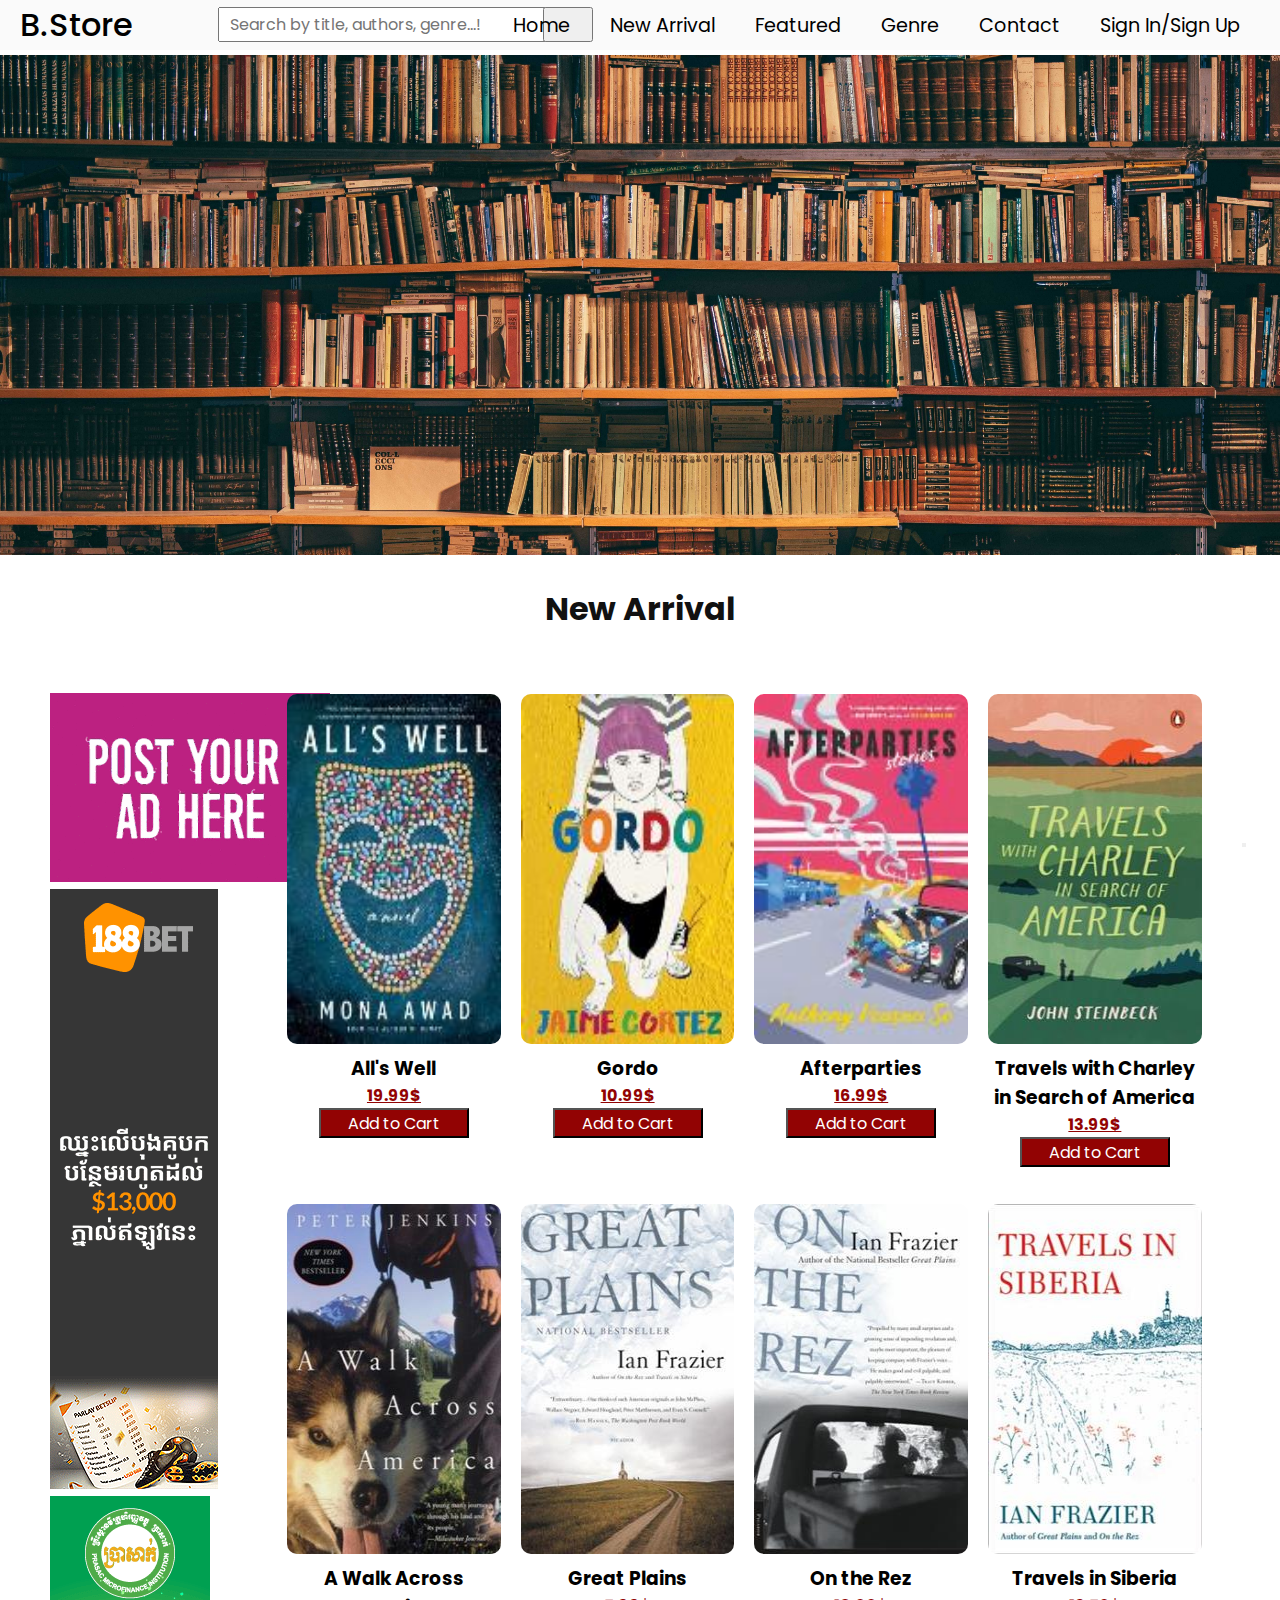
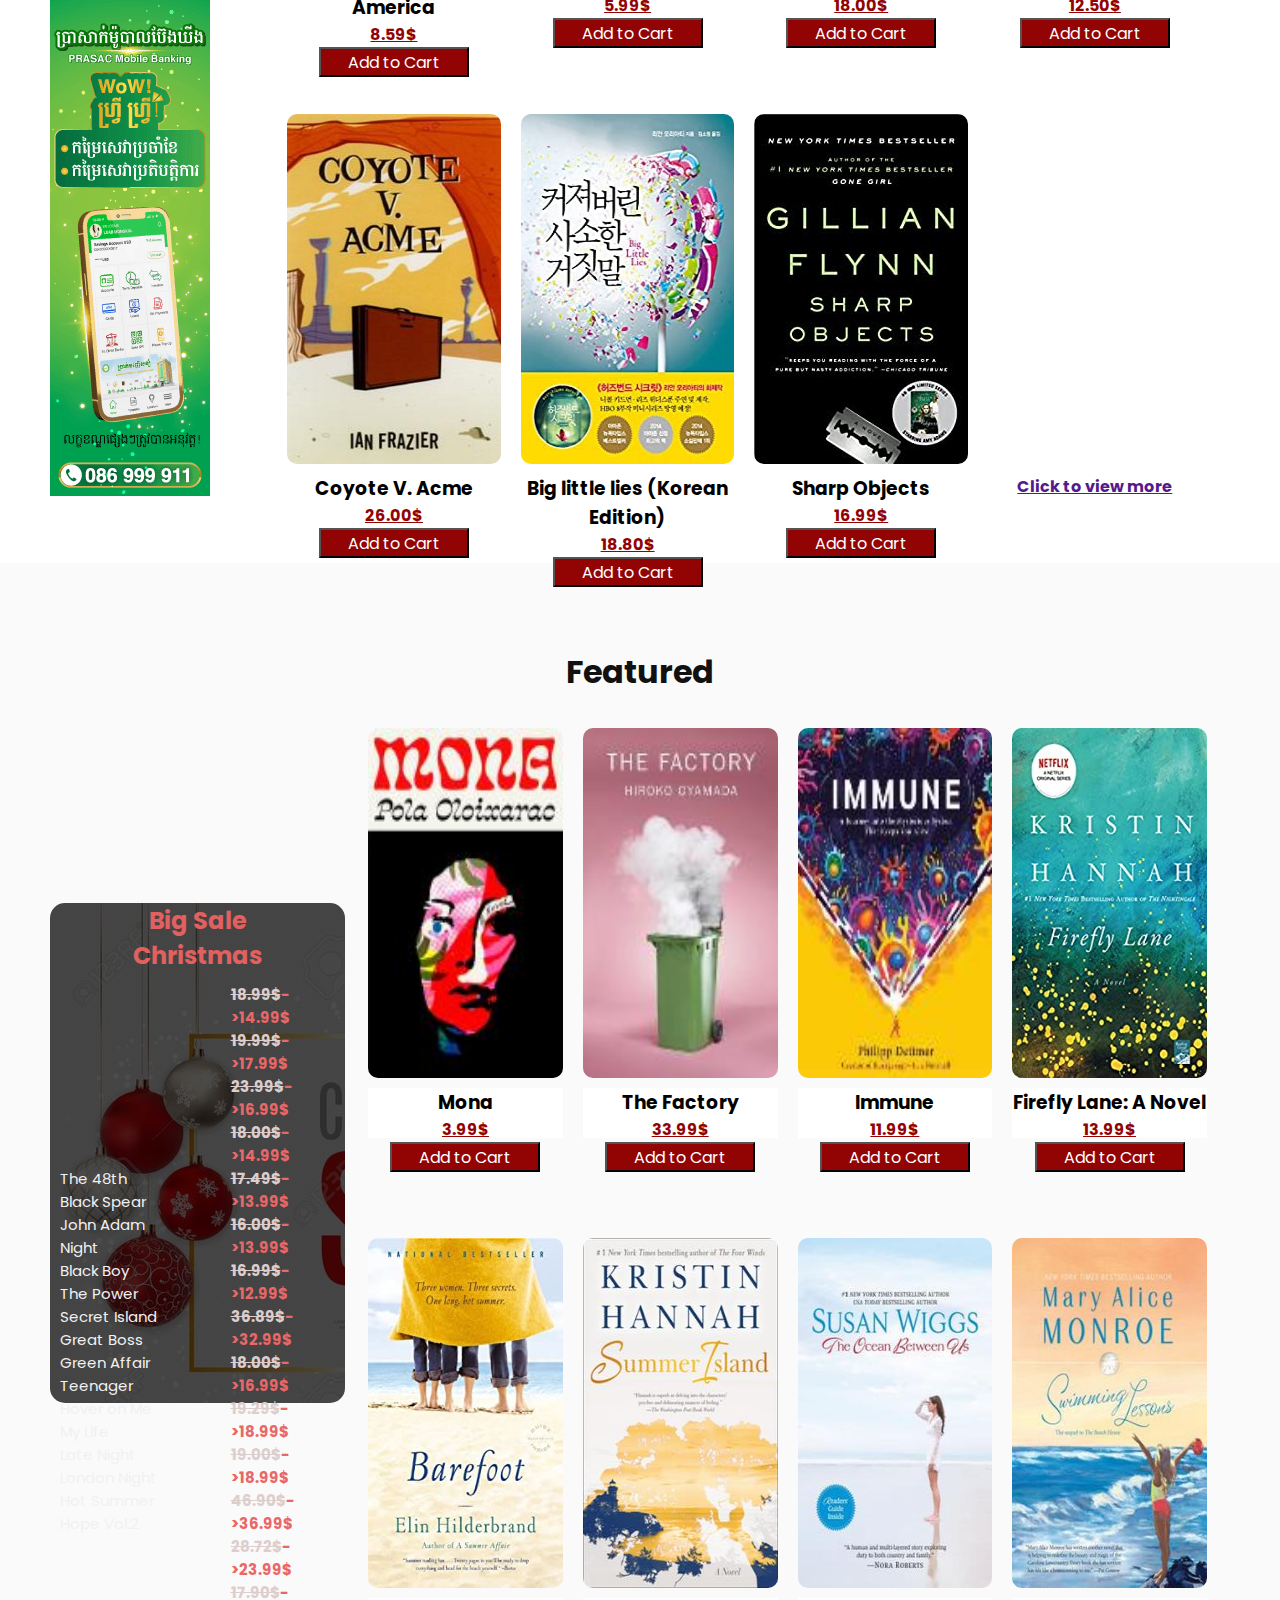
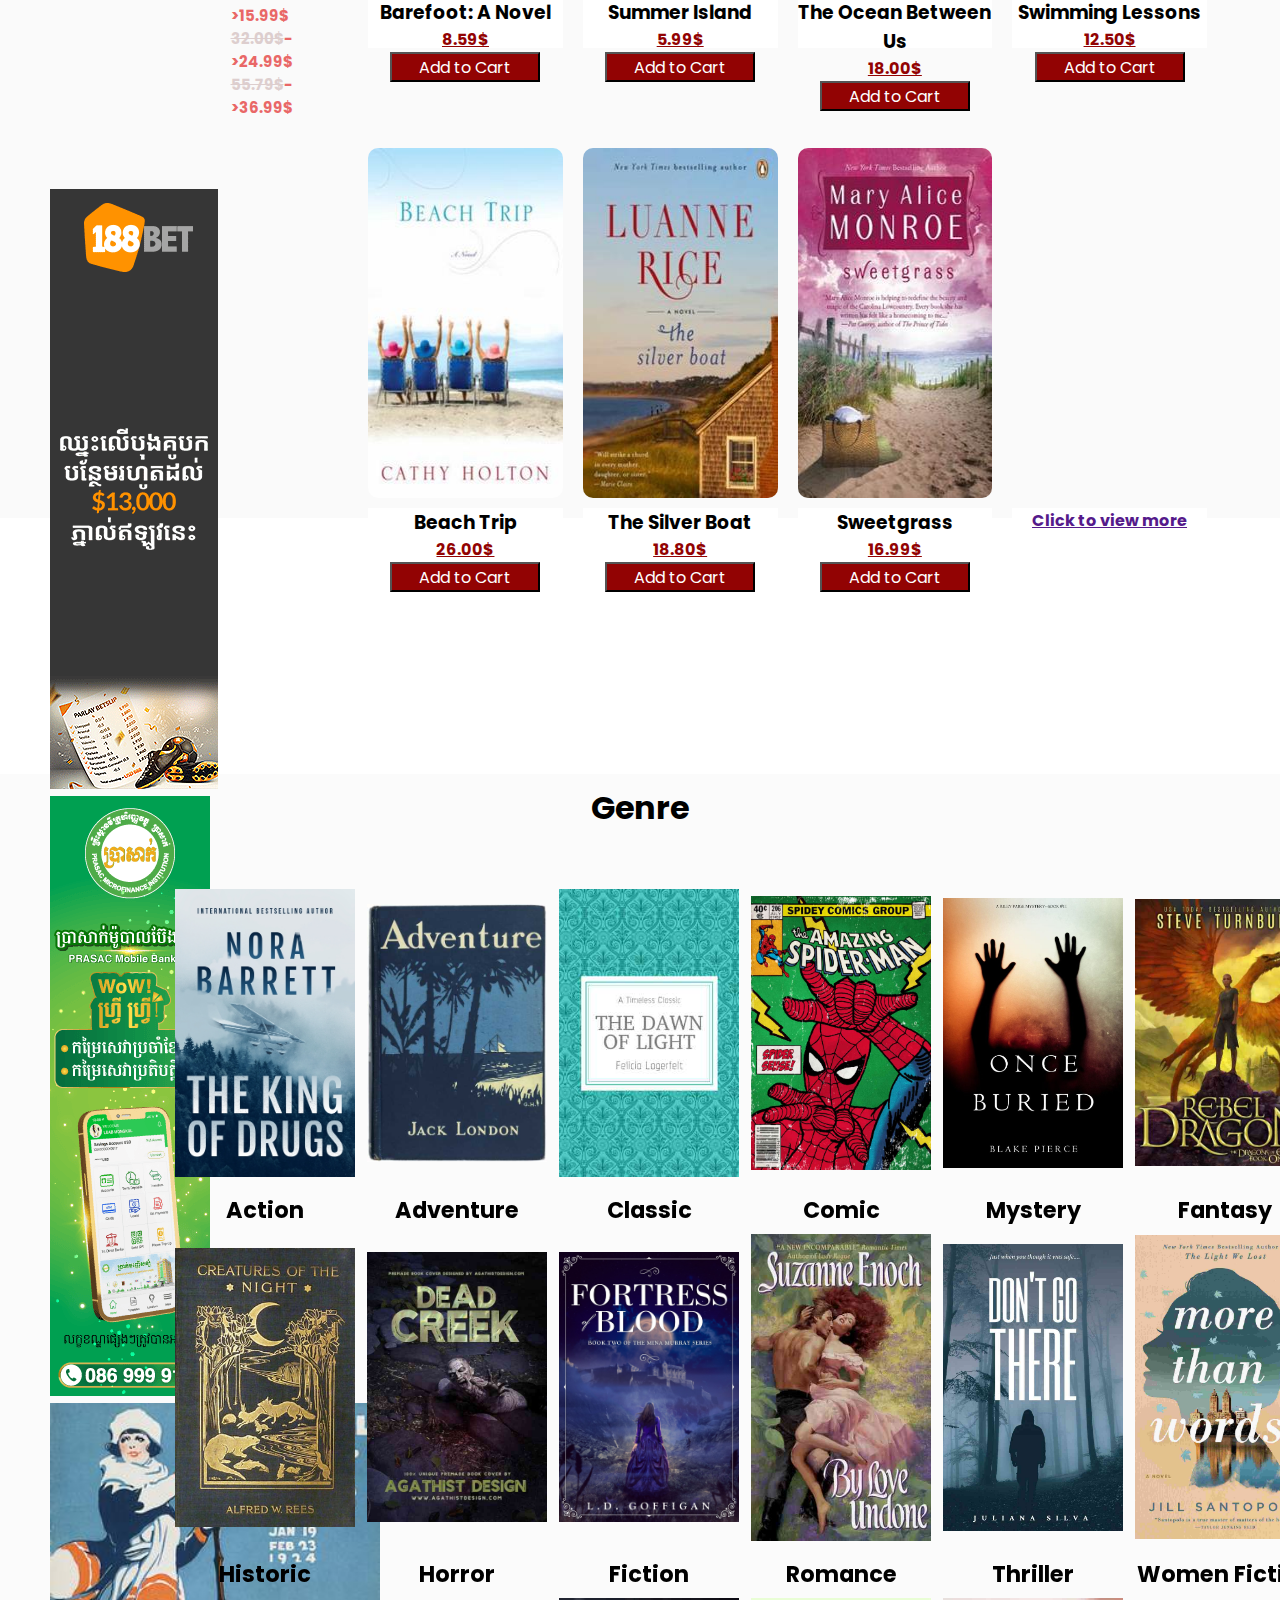
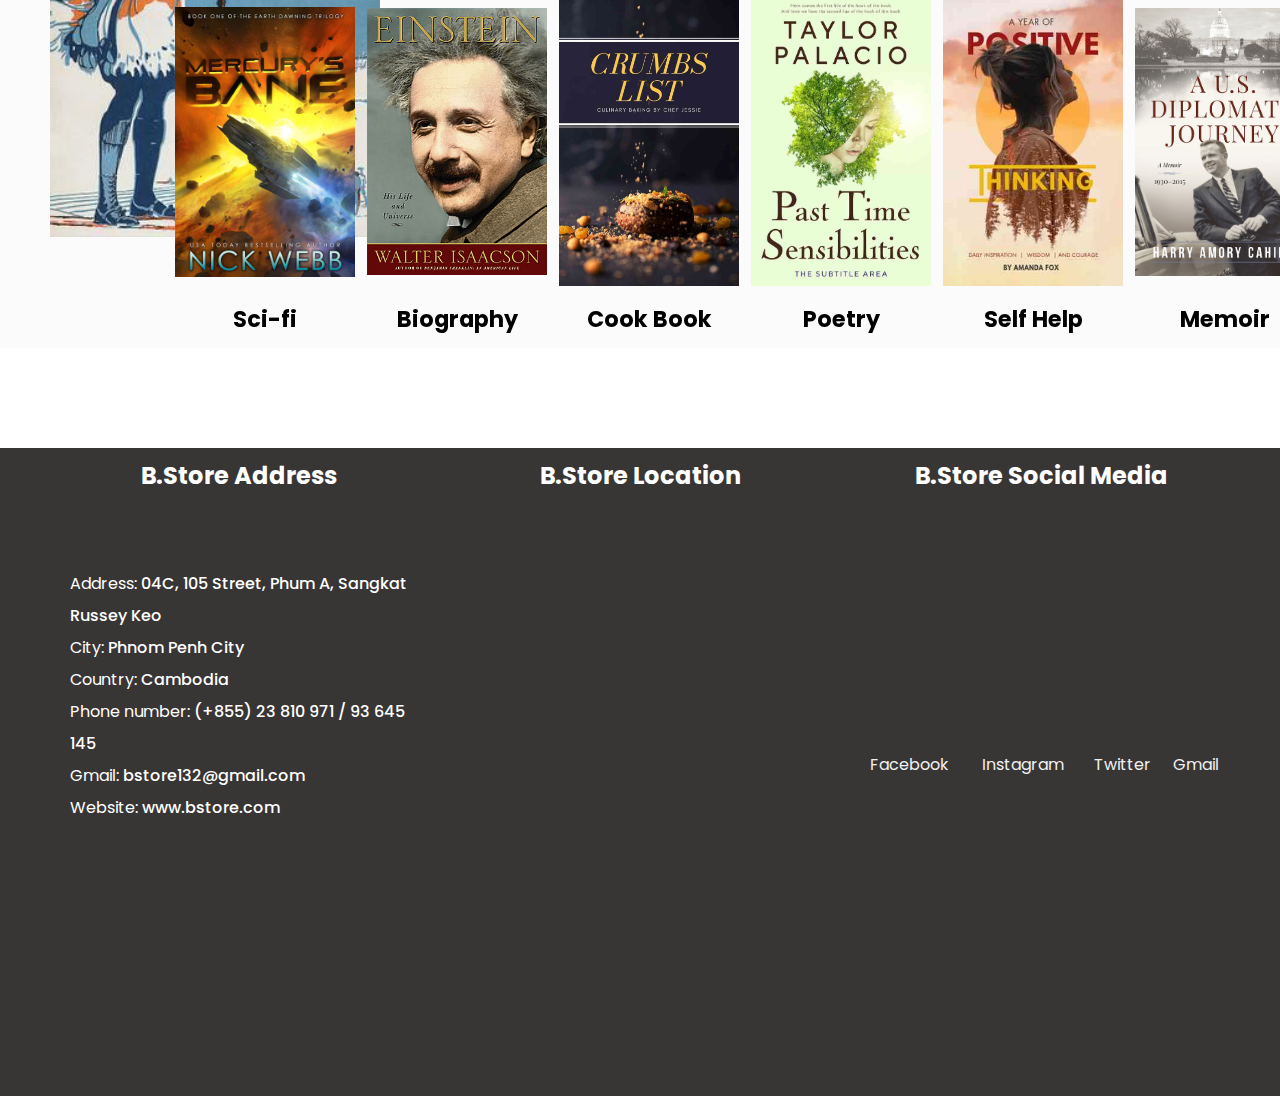
<file: index.html>
<!DOCTYPE html>
<html lang="en">
<head>
    <meta charset="UTF-8">
    <meta http-equiv="X-UA-Compatible" content="IE=edge">
    <meta name="viewport" content="width=device-width, initial-scale=1.0">
    <title>B.Store</title>
    <link rel="shortcut icon" href="atom-solid.svg" type="image/x-icon">
    <link rel="stylesheet" href="style.css">
    <link rel="stylesheet" href="https://pro.fontawesome.com/releases/v5.10.0/css/all.css" integrity="sha384-AYmEC3Yw5cVb3ZcuHtOA93w35dYTsvhLPVnYs9eStHfGJvOvKxVfELGroGkvsg+p" crossorigin="anonymous"/>
</head>
<body>
   <div class="scroll">
        <button></button>
        <a href="#"><i class="fas fa-arrow-up"></i></a>
    </div>
    <header>
        <a href="#logo" class="logo">B.Store</a>
        <div class="searching">
            <input type="search" class="search" placeholder="Search by title, authors, genre...!">
            <button class="search-btn"><i class="fas fa-search"></i></button>
         </div>
        <div class="nav">
            <a href="home">Home</a>
            <a href="#newarrival">New Arrival</a>
           <div class="dropdown">
                <a href="#featured" class="drop-btn">Featured <i class="fas fa-arrow-down"></i></a>
                <div class="dropdown-content">
                    <a href="#">Best Seller</a>
                    <a href="#">Limit Edition</a>
                    <a href="#">Manga</a>
                </div>
            </div>
            <div class="dropdown">
                <a href="#genre" class="drop-btn">Genre <i class="fas fa-arrow-down"></i></a>
                <div class="dropdown-content">
                    <a href="#genre">Action</a>
                    <a href="#genre">Adventure</a>
                    <a href="#genre">Classic</a>
                    <a href="#genregenre">Comic</a>
                    <a href="#genre">Mystery</a>
                    <a href="#genre">Fantasy</a>
                    <a href="#genre">Historic</a>
                    <a href="#genre">Horror</a>
                    <a href="#genre">Fiction</a>
                    <a href="#genre">Romance</a>
                    <a href="#genre">Thriller</a>
                    <a href="#genre">Women Fiction</a>
                    <a href="#genre">Sci-fi</a>
                    <a href="#genre">Biography</a>
                    <a href="#genre">Cook Book</a>
                    <a href="#genre">Poetry</a>
                    <a href="#genre">Self-help</a>
                    <a href="#genre">Memoir</a>
                </div>
            </div>
            <a href="#contact">Contact</a>
            <a href="login.html">Sign In/Sign Up <i class="fas fa-sign-in-alt"></i></a>
        </div>
    </header>

    <section class="banner">
        
    </section>

    <section class="content1" id="newarrival">
        <div class="section-title">
            <br>
            <h2 class="title">New Arrival</h2>
        </div>
        <div class="content">
            <div class="col-left">
                    <img src="images/postads.gif" alt="">
                    <img src="images/ads2.gif" alt="">
                    <img src="images/ads3.gif" alt="">
            </div>
            <div class="col-right">
                <div class="card">
                    <div class="img-card">
                        <img src="images/All's Well.jpg" alt="">
                    </div>
                    <div class="img-title">
                        <h3>All's Well</h3>
                        <h4 class="price">19.99$ <i class="fas fa-cart-plus"></i></h4>
                        <button class="cart">Add to Cart</button>
                    </div>
                </div>
                <div class="card">
                    <div class="img-card">
                        <img src="images/Gordo.jpg" alt="">
                    </div>
                    <div class="img-title">
                        <h3>Gordo</h3>
                        <h4 class="price">10.99$ <i class="fas fa-cart-plus"></i></h4>
                        <button class="cart">Add to Cart</button>
                    </div>
                </div>
                <div class="card">
                    <div class="img-card">
                        <img src="images/Afterparties.jpg" alt="">
                    </div>
                    <div class="img-title">
                        <h3>Afterparties</h3>
                        <h4 class="price">16.99$ <i class="fas fa-cart-plus"></i></h4>
                        <button class="cart">Add to Cart</button>
                    </div>
                </div>
                <div class="card">
                    <div class="img-card">
                        <img src="images/Travels with Charley in Search of America.jpg" alt="">
                    </div>
                    <div class="img-title">
                        <h3>Travels with Charley in Search of America</h3>
                        <h4 class="price">13.99$ <i class="fas fa-cart-plus"></i></h4>
                        <button class="cart">Add to Cart</button>
                    </div>
                </div>
                <div class="card">
                    <div class="img-card">
                        <img src="images/A Walk Across America.jpg" alt="">
                    </div>
                    <div class="img-title">
                        <h3>A Walk Across America</h3>         
                        <h4 class="price">8.59$ <i class="fas fa-cart-plus"></i></h4>
                        <button class="cart">Add to Cart</button>     
                    </div>
                </div>
                <div class="card">
                    <div class="img-card">
                        <img src="images/Great Plains.jpg" alt="">
                    </div>
                    <div class="img-title">
                        <h3>Great Plains</h3>         
                        <h4 class="price">5.99$ <i class="fas fa-cart-plus"></i></h4>     
                        <button class="cart">Add to Cart</button>
                    </div>
                </div>
                <div class="card">
                    <div class="img-card">
                        <img src="images/On the Rez.jpg" alt="">
                    </div>
                    <div class="img-title">
                        <h3>On the Rez</h3>         
                        <h4 class="price">18.00$ <i class="fas fa-cart-plus"></i></h4>   
                        <button class="cart">Add to Cart</button>  
                    </div>
                </div>
                <div class="card">
                    <div class="img-card">
                        <img src="images/Travels in Siberia.jpg" alt="">
                    </div>
                    <div class="img-title">
                        <h3>Travels in Siberia</h3>         
                        <h4 class="price">12.50$ <i class="fas fa-cart-plus"></i></h4>  
                        <button class="cart">Add to Cart</button>   
                    </div>
                </div>
                <div class="card">
                    <div class="img-card">
                        <img src="images/Coyote V. Acme.jpg" alt="">
                    </div>
                    <div class="img-title">
                        <h3>Coyote V. Acme</h3>         
                        <h4 class="price">26.00$ <i class="fas fa-cart-plus"></i></h4>  
                        <button class="cart">Add to Cart</button>   
                    </div>
                </div>
                <div class="card">
                    <div class="img-card">
                        <img src="images/Big little lies (Korean Edition).jpg" alt="">
                    </div>
                    <div class="img-title">
                        <h3>Big little lies (Korean Edition)</h3>         
                        <h4 class="price">18.80$ <i class="fas fa-cart-plus"></i></h4>    
                        <button class="cart">Add to Cart</button> 
                    </div>
                </div>
                <div class="card">
                    <div class="img-card">
                        <img src="images/Sharp Objects.jpg" alt="">
                    </div>
                    <div class="img-title">
                        <h3>Sharp Objects</h3>         
                        <h4 class="price">16.99$ <i class="fas fa-cart-plus"></i></h4>  
                        <button class="cart">Add to Cart</button>   
                    </div>
                </div>
                <div class="card">
                    <div class="img-card">
                       <div class="view"> 
                           <a href=""><i class="fas fa-angle-double-right"></i></a>
                        </div>
                    </div>
                    <div class="img-title">     
                        <a href=""><h4>Click to view more</h4> </a>
                    </div>
                </div>
                
            </div>  
        </div>
    </section>

    <section class="content2" id="featured">
        <div class="section-title">
            <br>
            <h2 class="title">Featured</h2>
        </div>
        <div class="content">
            <div class="col-left">
                    <div class="poster">
                        <h2> <span><i class="fas fa-snowman"></i></span> Big Sale <span><i class="fas fa-snowboarding"></i></span> <br> Christmas </h2>
                        <div class="list">
                            <div class="book_title">                            
                                <span>The 48th</span>
                                <span>Black Spear</span>
                                <span>John Adam</span>
                                <span>Night</span>
                                <span>Black Boy</span>                               
                                <span>The Power</span>
                                <span>Secret Island</span>
                                <span>Great Boss</span>
                                <span>Green Affair</span>
                                <span>Teenager</span>
                                <span>Hover on Me</span>
                                <span>My Life</span>
                                <span>Late Night</span>
                                <span>London Night</span>
                                <span>Hot Summer</span>
                                <span>Hope Vol.2</span>
                            </div>
                            <div class="book_price">
                                <h4><span>18.99$</span>->14.99$</h4>
                                <h4><span>19.99$</span>->17.99$</h4>
                                <h4><span>23.99$</span>->16.99$</h4>
                                <h4><span>18.00$</span>->14.99$</h4>
                                <h4><span>17.49$</span>->13.99$</h4>
                                <h4><span>16.00$</span>->13.99$</h4>
                                <h4><span>16.99$</span>->12.99$</h4>
                                <h4><span>36.89$</span>->32.99$</h4>
                                <h4><span>18.00$</span>->16.99$</h4>
                                <h4><span>19.29$</span>->18.99$</h4>
                                <h4><span>19.00$</span>->18.99$</h4>
                                <h4><span>46.90$</span>->36.99$</h4>
                                <h4><span>28.72$</span>->23.99$</h4>
                                <h4><span>17.90$</span>->15.99$</h4>
                                <h4><span>32.00$</span>->24.99$</h4>
                                <h4><span>55.79$</span>->36.99$</h4>
                            </div>
                        </div>  
                        <div class="ads">
                            <img src="images/ads2.gif" alt="">
                            <img src="images/ads3.gif" alt="">
                            <img src="images/ads1.jpg" width="330px" alt="">
                        </div>

                    </div>
            </div>
            <div class="col-right">
                <div class="card">
                    <div class="img-card">
                        <img src="images/Mona.jpg" alt="">
                    </div>
                    <div class="img-title">
                        <h3>Mona</h3>
                        <h4 class="price">3.99$ <i class="fas fa-cart-plus"></i></h4>
                        <button class="cart">Add to Cart</button>
                    </div>
                </div>
                <div class="card">
                    <div class="img-card">
                        <img src="images/The Factory.jpg" alt="">
                    </div>
                    <div class="img-title">
                        <h3>The Factory</h3>
                        <h4 class="price">33.99$ <i class="fas fa-cart-plus"></i></h4>
                        <button class="cart">Add to Cart</button>
                    </div>
                </div>
                <div class="card">
                    <div class="img-card">
                        <img src="images/Immune.jpg" alt="">
                    </div>
                    <div class="img-title">
                        <h3>Immune</h3>
                        <h4 class="price">11.99$ <i class="fas fa-cart-plus"></i></h4>
                        <button class="cart">Add to Cart</button>
                    </div>
                </div>
                <div class="card">
                    <div class="img-card">
                        <img src="images/Firefly Lane A Novel.jpg" alt="">
                    </div>
                    <div class="img-title">
                        <h3>Firefly Lane: A Novel</h3>
                        <h4 class="price">13.99$ <i class="fas fa-cart-plus"></i></h4>
                        <button class="cart">Add to Cart</button>
                    </div>
                </div>
                <div class="card">
                    <div class="img-card">
                        <img src="images/Barefoot A Novel.jpg" alt="">
                    </div>
                    <div class="img-title">
                        <h3>Barefoot: A Novel</h3>         
                        <h4 class="price">8.59$ <i class="fas fa-cart-plus"></i></h4>
                        <button class="cart">Add to Cart</button>     
                    </div>
                </div>
                <div class="card">
                    <div class="img-card">
                        <img src="images/Summer Island.jpg" alt="">
                    </div>
                    <div class="img-title">
                        <h3>Summer Island</h3>         
                        <h4 class="price">5.99$ <i class="fas fa-cart-plus"></i></h4>     
                        <button class="cart">Add to Cart</button>
                    </div>
                </div>
                <div class="card">
                    <div class="img-card">
                        <img src="images/The Ocean Between Us.jpg" alt="">
                    </div>
                    <div class="img-title">
                        <h3>The Ocean Between Us</h3>         
                        <h4 class="price">18.00$ <i class="fas fa-cart-plus"></i></h4>   
                        <button class="cart">Add to Cart</button>  
                    </div>
                </div>
                <div class="card">
                    <div class="img-card">
                        <img src="images/Swimming Lessons.jpg" alt="">
                    </div>
                    <div class="img-title">
                        <h3>Swimming Lessons</h3>         
                        <h4 class="price">12.50$ <i class="fas fa-cart-plus"></i></h4>  
                        <button class="cart">Add to Cart</button>   
                    </div>
                </div>
                <div class="card">
                    <div class="img-card">
                        <img src="images/Beach Trip.jpg" alt="">
                    </div>
                    <div class="img-title">
                        <h3>Beach Trip</h3>         
                        <h4 class="price">26.00$ <i class="fas fa-cart-plus"></i></h4>  
                        <button class="cart">Add to Cart</button>   
                    </div>
                </div>
                <div class="card">
                    <div class="img-card">
                        <img src="images/The Silver Boat.jpg" alt="">
                    </div>
                    <div class="img-title">
                        <h3>The Silver Boat</h3>         
                        <h4 class="price">18.80$ <i class="fas fa-cart-plus"></i></h4>    
                        <button class="cart">Add to Cart</button> 
                    </div>
                </div>
                <div class="card">
                    <div class="img-card">
                        <img src="images/Sweetgrass.jpg" alt="">
                    </div>
                    <div class="img-title">
                        <h3>Sweetgrass</h3>         
                        <h4 class="price">16.99$ <i class="fas fa-cart-plus"></i></h4>  
                        <button class="cart">Add to Cart</button>   
                    </div>
                </div>
                <div class="card">
                    <div class="img-card">
                       <div class="view"> 
                           <a href=""><i class="fas fa-angle-double-right"></i></a>
                        </div>
                    </div>
                    <div class="img-title">     
                        <a href=""><h4>Click to view more</h4> </a>
                    </div>
                </div>
            </div>  
        </div>
    </section>

    <section class="genre" id="genre">
        <div class="section-title">
            <h2 class="title">Genre</h2>
        </div>
        <div class="content">
            <table>
                <tr>
                    <td><img src="images/action.jpg" alt=""></td>
                    <td><img src="images/adventure.jpg" alt=""></td>
                    <td><img src="images/classic.jpg" alt=""></td>
                    <td><img src="images/comic.jpg" alt=""></td>
                    <td><img src="images/mystery.jpg" alt=""></td>
                    <td><img src="images/fantasy.jpg" alt=""></td>

                </tr>
                <tr class="title">
                    <td>Action</td>
                    <td>Adventure</td>
                    <td>Classic</td>
                    <td>Comic</td>
                    <td>Mystery</td>
                    <td>Fantasy</td>
                </tr>
                <tr>
                    <td><img src="images/historic.jpg" alt=""></td>
                    <td><img src="images/horror.jpg" alt=""></td>
                    <td><img src="images/fiction.jpeg" alt=""></td>
                    <td><img src="images/romance.jpg" alt=""></td>
                    <td><img src="images/thriller.jpg" alt=""></td>
                    <td><img src="images/women_fiction.jpg" alt=""></td>
                </tr>
                <tr>
                    <td>Historic</td>
                    <td>Horror</td>
                    <td>Fiction</td>
                    <td>Romance</td>
                    <td>Thriller</td>
                    <td>Women Fiction</td>
                </tr>
                <tr>
                    <td><img src="images/scifi.jpg" alt=""></td>
                    <td><img src="images/biography.jpg" alt=""></td>
                    <td><img src="images/cookbook.jpg" alt=""></td>
                    <td><img src="images/poetry.jpg" alt=""></td>
                    <td><img src="images/selfhelp.jpg" alt=""></td>
                    <td><img src="images/memoir.jpg" alt=""></td>
                </tr>
                <tr>
                    <td>Sci-fi</td>
                    <td>Biography</td>
                    <td>Cook Book</td>
                    <td>Poetry</td>
                    <td>Self Help</td>
                    <td>Memoir</td>
                </tr>
            </table>
        </div>
    </section>

    <section class="contact" id="contact">
        <div class="content">
            <div class="col-left">
                <h2 class="bstore" style="margin-top: -20px;">B.Store Address</h2>
                <br><br><br>
                <p>
                    Address:  <span>04C, 105 Street, Phum A, Sangkat Russey Keo</span>   <br>
                    City:   <span>Phnom Penh City</span>  <br>
                    Country:   <span>Cambodia</span> <br>
                    Phone number:  <span>(+855) 23 810 971 / 93 645 145</span>  <br>
                    Gmail: <span>bstore132@gmail.com</span> <br>
                    Website: <span>www.bstore.com</span>
                </p>
               
            </div>

            <div class="middle">
                <h2 class="bstore">B.Store Location</h2> <br>
                <iframe src="https://www.google.com/maps/embed?pb=!1m18!1m12!1m3!1d3908.1709739752523!2d104.9115107146307!3d11.611157491758469!2m3!1f0!2f0!3f0!3m2!1i1024!2i768!4f13.1!3m3!1m2!1s0x310953bfee9deb97%3A0x788d6f6afe51ec52!2sRussey%20Keo%20Primary%20School!5e0!3m2!1sen!2skh!4v1629717492691!5m2!1sen!2skh" width="600" height="450" style="border:0;" allowfullscreen="" loading="lazy"></iframe>
            </div>
            <div class="col-right">
                <h2 class="bstore">B.Store Social Media</h2> <br>
                <table>
                    <tr class="icon">
                        <td class="fb"><i class="fab fa-facebook-f"></i><br><span class="socialmedia">Facebook</span></td>
                        <td class="ig"><i class="fab fa-instagram"></i> <br><span class="socialmedia">Instagram</span></td>
                        <td class="tw"><i class="fab fa-twitter"></i> <br><span class="socialmedia">Twitter</span></td>
                        <td class="gm"><i class="fab fa-google-plus-g"></i><br><span class="socialmedia">Gmail</span></td>
                    </tr>
                </table>
            </div>
        </div>
    </section>
</body>
</html>
</file>
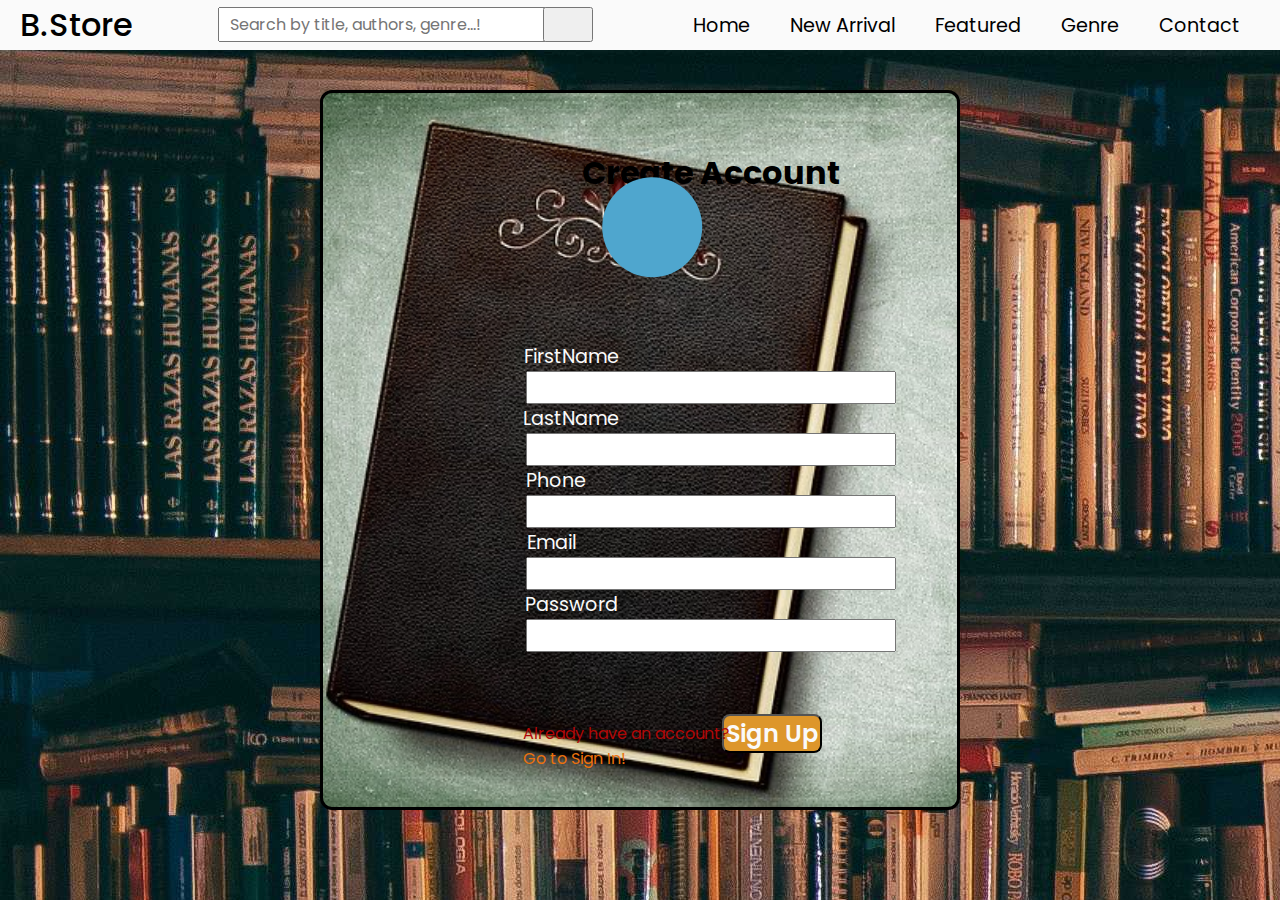
<file: create.html>
<!DOCTYPE html>
    <html lang="en">
    <head>
        <meta charset="UTF-8">
        <meta http-equiv="X-UA-Compatible" content="IE=edge">
        <meta name="viewport" content="width=device-width, initial-scale=1.0">
        <title>Document</title>
        <link rel="stylesheet" href="style.css">
        <link rel="stylesheet" href="loginstyle.css">
        <link rel="stylesheet" href="https://pro.fontawesome.com/releases/v5.10.0/css/all.css" integrity="sha384-AYmEC3Yw5cVb3ZcuHtOA93w35dYTsvhLPVnYs9eStHfGJvOvKxVfELGroGkvsg+p" crossorigin="anonymous"/>
    </head>
    <body>
        <header>
            <a href="#logo" class="logo">B.Store</a>
            <div class="searching">
                <input type="search" class="search" placeholder="Search by title, authors, genre...!">
                <button class="search-btn"><i class="fas fa-search"></i></button>

            </div>
            <div class="nav">
                <a href="index.html">Home</a>
                <a href="index.html">New Arrival</a>
            <div class="dropdown">
                    <a href="#featured" class="drop-btn">Featured <i class="fas fa-arrow-down"></i></a>
                    <div class="dropdown-content">
                        <a href="#featured">Best Seller</a>
                        <a href="#featured">Limit Edition</a>
                        <a href="#featured">Manga</a>
                    </div>
                </div>
                <div class="dropdown">
                    <a href="#genre" class="drop-btn">Genre <i class="fas fa-arrow-down"></i></a>
                    <div class="dropdown-content">
                        <a href="#genre">Action</a>
                        <a href="#genre">Adventure</a>
                        <a href="#genre">Classic</a>
                        <a href="#genre">Comic</a>
                        <a href="#genre">Mystery</a>
                        <a href="#genre">Fantasy</a>
                        <a href="#genre">Historic</a>
                        <a href="#genre">Horror</a>
                        <a href="#genre">Fiction</a>
                        <a href="#genre">Romance</a>
                        <a href="#genre">Thriller</a>
                        <a href="#genre">Women Fiction</a>
                        <a href="#genre">Sci-fi</a>
                        <a href="#genre">Biography</a>
                        <a href="#genre">Cook Book</a>
                        <a href="#genre">Poetry</a>
                        <a href="#genre">Self-help</a>
                        <a href="#genre">Memoir</a>
                    </div>
                </div>
                <a href="#contact">Contact</a>
            </div>
        </header>
        <section class="container">
            <div class="login-container">
                <div class="img-icon">
                    <div class="effect">
                        <i class="fas fa-user-alt"></i>
                    </div>
                </div>
                <h1 style="padding-bottom: 70px; color:#000; text-decoration: none;">Create Account</h1>
                <br><br><br>
                <form action="">
                    <label for="" class="email">FirstName</label>
                    <input type="text" name="firstname" id=""> 
                    <label for="" class="email">LastName</label>
                    <input type="text" name="firstname" id=""> 
                    <label for="" class="email" style="padding-right: 310px;">Phone</label>
                    <input type="text" name="firstname" id=""> 
                    <br>
                    <label for="email" class="email" style="padding-right: 320px;">Email</label> <br>
                    <input type="text" name="email"> 
                    <label for="password" class="password">Password</label>
                    <input type="password" name="password" > 
                </form>
                <br><br><br><br>
            </div>
            <button class="signup">Sign Up</button>
            <div class="exist">
                <label for="create" class="create">Already have an account? </label> <br>
                <a href="login.html" class="create-acc">Go to Sign In!</a>
            </div>
        </section>
    </body>
</file>
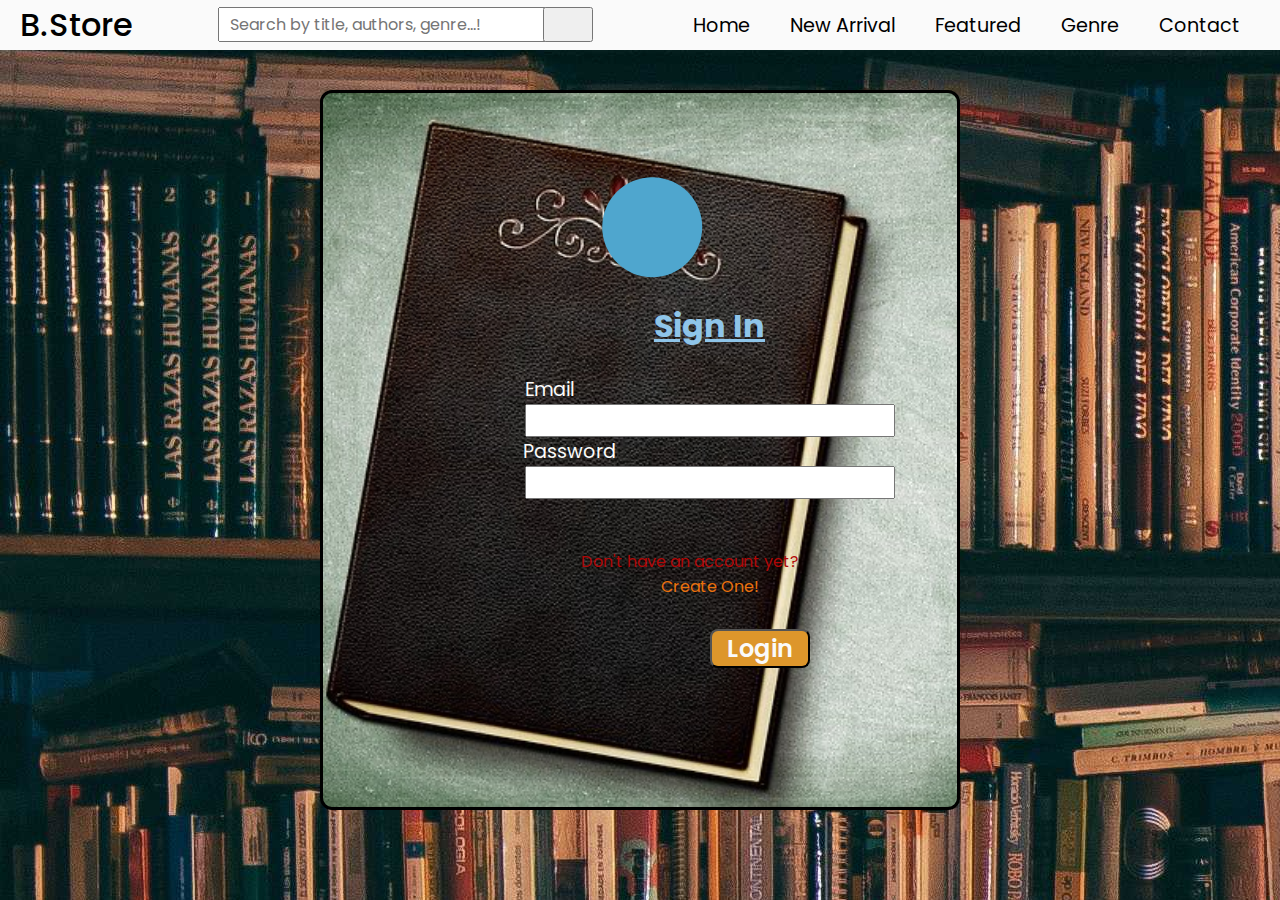
<file: login.html>
<!DOCTYPE html>
<html lang="en">
<head>
    <meta charset="UTF-8">
    <meta http-equiv="X-UA-Compatible" content="IE=edge">
    <meta name="viewport" content="width=device-width, initial-scale=1.0">
    <title>Document</title>
    <link rel="stylesheet" href="style.css">
    <link rel="stylesheet" href="loginstyle.css">
    <link rel="stylesheet" href="https://pro.fontawesome.com/releases/v5.10.0/css/all.css" integrity="sha384-AYmEC3Yw5cVb3ZcuHtOA93w35dYTsvhLPVnYs9eStHfGJvOvKxVfELGroGkvsg+p" crossorigin="anonymous"/>
</head>
<body>
    <header>
        <a href="#logo" class="logo">B.Store</a>
        <div class="searching">
            <input type="search" class="search" placeholder="Search by title, authors, genre...!">
            <button class="search-btn"><i class="fas fa-search"></i></button>

         </div>
        <div class="nav">
            <a href="index.html">Home</a>
            <a href="index.html">New Arrival</a>
           <div class="dropdown">
                <a href="#featured" class="drop-btn">Featured <i class="fas fa-arrow-down"></i></a>
                <div class="dropdown-content">
                    <a href="#featured">Best Seller</a>
                    <a href="#featured">Limit Edition</a>
                    <a href="#featured">Manga</a>
                </div>
            </div>
            <div class="dropdown">
                <a href="#genre" class="drop-btn">Genre <i class="fas fa-arrow-down"></i></a>
                <div class="dropdown-content">
                    <a href="#genre">Action</a>
                    <a href="#genre">Adventure</a>
                    <a href="#genre">Classic</a>
                    <a href="#genre">Comic</a>
                    <a href="#genre">Mystery</a>
                    <a href="#genre">Fantasy</a>
                    <a href="#genre">Historic</a>
                    <a href="#genre">Horror</a>
                    <a href="#genre">Fiction</a>
                    <a href="#genre">Romance</a>
                    <a href="#genre">Thriller</a>
                    <a href="#genre">Women Fiction</a>
                    <a href="#genre">Sci-fi</a>
                    <a href="#genre">Biography</a>
                    <a href="#genre">Cook Book</a>
                    <a href="#genre">Poetry</a>
                    <a href="#genre">Self-help</a>
                    <a href="#genre">Memoir</a>
                </div>
            </div>
            <a href="#contact">Contact</a>
        </div>
    </header>
    <section class="container">
        <div class="login-container">
            <div class="img-icon">
                <div class="effect">
                    <i class="fas fa-user-alt"></i>
                </div>
            </div>
            <h1>Sign In</h1>
            <form action="">
                <br>
                <label for="email" class="email" style="padding-right: 320px;">Email</label> <br>
                <input type="text" name="email"> 
                <label for="password" class="password">Password</label>
                <input type="password" name="password" >  <br><br><br>
            </form>
            <button class="login">Login</button>
            <label for="create" class="create">Don't have an account yet? </label> <br>
            <a href="create.html" class="create-acc">Create One!</a>
        </div>
    </section>
</body>
</html>
</file>
<file: style.css>
@import url('https://fonts.googleapis.com/css2?family=Poppins:ital,wght@0,100;0,200;0,300;0,400;0,500;0,600;0,700;0,800;0,900;1,100;1,200;1,300;1,400;1,500;1,600;1,700;1,800;1,900&display=swap');
*{
    margin:0;
    padding:0;
    box-sizing: border-box;
    font-family: 'Poppins', sans-serif;
    scroll-behavior: smooth;
}
section{
    padding: 10px 50px;
}
header{
    position: absolute;
    top:0;
    left:0;
    width: 100%;
    height:50px;
    background:#fafafa;
    display: flex;
    justify-content: space-between;
    align-items: center;
    padding:20px;
}
.logo{
    font-size: 2em;
    font-weight: 500;
    text-decoration: none;
    color:#000;
}
.searching{
    position: absolute;
    top:-8px;
    left:17%;
}
.searching .search{
    margin-top:15px;
    width: 350px;
    height: 35px;
    padding-left:10px;
    font-size: 1em;
}
.searching .search-btn{
    position: absolute;
    top:-1px;
    left:90%;
    width: 50px;
    height:35px;
    margin-top:16px;
    margin-left:10px;
    color:rgb(189, 102, 102);
    cursor: pointer;
    font-size: 1.2em;
}
.nav{
    position: relative;
    display: flex;
}
.nav a{
    font-size: 1.2em;
    font-weight: 400;
    text-decoration: none;
    color:#000;
    padding:20px;
}
.nav a:hover{
    color:rgb(190, 137, 22);
}
.dropdown{
    position: relative;
    display: inline-block;
    margin-top:20px;
}
.drop-btn{
  color: white;
  padding: 16px;
  font-size: 16px;
  border: none;
  cursor: pointer;
}
.dropdown-content {
    display: none;
    position: absolute;
    background-color: #f9f9f9;
    min-width: 160px;
    box-shadow: 0px 8px 16px 0px rgba(0,0,0,0.2);
    z-index: 1;
}
.dropdown-content a {
    color: black;
    padding: 12px 16px;
    text-decoration: none;
    display: block;
}
.dropdown-content a:hover {
    background-color: #f1f1f1;
}
.dropdown:hover .dropdown-content {
  display: block;
  margin-top:10px;
}
.banner{
    position: relative;
    top:55px;
    width: 100%;
    height:500px;
    background:url('images/banner2.jpg');
    background-size: cover;
    background-attachment: fixed;
    background-repeat: no-repeat;
}
.content1 .section-title{
    position: relative;
    margin-top:50px;
}
.content1 .section-title .title{
    color:#111;
    text-align: center;
    font-weight: bold;
    font-size: 2em;
    align-items: center;    
}
.content1 .content{
    position: relative;
    width: 100%;
    min-height:500px;
    display: flex;
    justify-content: space-between;
    align-items: center;
}
.content1 .content .col-left{
    position: relative;
    width: 17.7%;
    min-height:500px;
    margin-top:60px;
    cursor: pointer;
}
.content1 .content .col-left .ads{
    position: relative;
    width: 100%;
    min-height: 350px;
}
.content1 .content .col-left .ads img{
    position: absolute;
    width: 100%;
    height:100%;
    top:0;
    left:0;
    cursor: pointer;
}

.content1 .content .col-right{
    position: relative;
    display: flex;
    justify-content: center;
    flex-wrap: wrap;
    width: 100%;    
    margin-top:-10%;
}
.content1 .content .col-right .card{
    position: relative;
    width: 22%;
    height:350px;
    margin:10px;
    margin-top:150px;
}
.content1 .content .col-right .card .img-card{
    width: 100%;
    height:230px;
    margin-top:30px;
}

.content1 .content .col-right .card .img-card img{
    position: absolute;
    top:0;
    left:0;
    width: 100%;
    height:100%;
    border-radius: 10px;
    cursor: pointer;
    transition: 1s ease; 
}
.content1 .content .col-right .card .img-card img:hover{
    transform: translateY(-3%);
}
.content1 .content .col-right .card .img-title{
    position: relative;
    text-align: center;
    width: 100%;
    height:50px;
    background:white;
    margin-top:100px;
}
.price{
    color:rgb(146, 3, 3);
    text-decoration: underline;
    cursor: pointer;
}
.cart{
    background-color:rgb(146, 3, 3);
    font-size: 1em;
    color:#fff;
    width: 150px;
    height:30px;
    cursor: pointer;
}
.view{
    position: absolute;
    top:30%;
    left:35%;
    object-fit: cover;
    font-size: 6em;
}
.scroll{
    position: fixed;
    top:90%;
    left:97%;
    width: 50px;
    height:100px;
}
.scroll a{
    font-size: 2em;
    background:#fafafa;
    cursor: pointer;
}
/*Content 2 start*/
.content2{
    margin-top:50px;
    min-height:110vh;
    background:#fafafa;
}
.content2 .section-title{
    position: relative;
    margin-top:50px;
}
.content2 .section-title .title{
    color:#111;
    text-align: center;
    font-weight: bold;
    font-size: 2em;
    align-items: center;    
}
.content2 .content{
    position: relative;
    width: 100%;
    min-height:500px;
    display: flex;
    justify-content: space-between;
    align-items: center;
}
.content2 .content .col-left{
    position: relative;
    width: 25%;
    min-height:500px;
    margin-top:800px;
}
.content2 .content .col-left .poster{
    position: absolute;
    width: 100%;
    height:100%;
    cursor: pointer;
    background: linear-gradient(rgba(0, 0, 0, 0.7), rgba(0, 0, 0, 0.7)), url('images/new_year.jpg');
    margin-top:-220%;
    border-radius: 15px;
}
.content2 .content .col-left .poster h2{
    text-align: center;
    color:rgb(226, 96, 96);
}
.content2 .content .col-left .poster h2 span{
    color:#f1f1f1;
}
.content2 .content .col-left .poster .list{
    position: relative;
    width: 100%;
    display: flex;
    justify-content: space-between;
    align-items: center;
    padding:10px;
}
.content2 .content .col-left .poster .list .book_title{
    width: 60%;
    display: flex;
    flex-direction: column;
    color:#f1f1f1;
    font-size:15px;
}
.content2 .content .col-left .poster .list .book_title span:hover{
    color:rgb(247, 47, 47);
}
.content2 .content .col-left .poster .list .book_price{
    width: 38%;
    font-size:15px;
    color:rgb(233, 103, 103);
}
.content2 .content .col-left .poster .list .book_price span{
    text-decoration: line-through;
    color:rgb(221, 206, 206);
}
.content2 .content .col-left .ads{
    margin-top:60px;
}
.content2 .content .col-right{
    position: relative;
    display: flex;
    justify-content: center;
    flex-wrap: wrap;
    width: 75%;    
    margin-top:-10%;
}
.content2 .content .col-right .card{
    position: relative;
    width: 22%;
    height:350px;
    margin:10px;
    margin-top:150px;  
}
.content2 .content .col-right .card .img-card{
    width: 100%;
    height:230px;
    margin-top:30px;
}
.content2 .content .col-right .card .img-card img{
    position: absolute;
    top:0;
    left:0;
    width: 100%;
    height:100%;
    border-radius: 10px;
    cursor: pointer;
    transition: 1s ease;
}
.content2 .content .col-right .card .img-card img:hover{
    transform: translateY(-3%);
}
.content2 .content .col-right .card .img-title{
    position: relative;
    text-align: center;
    width: 100%;
    height:50px;
    background:white;
    margin-top:100px;
}
.content2 .content .price{
    color:rgb(146, 3, 3);
    text-decoration: underline;
    cursor: pointer;
}
.content2 .content .cart{
    background-color:rgb(146, 3, 3);
    font-size: 1em;
    color:#fff;
    width: 150px;
    height:30px;
    cursor: pointer;
}
.content2 .content .view{
    position: absolute;
    top:30%;
    left:35%;
    object-fit: cover;
    font-size: 6em;
}
.genre{
    background:#fbfbfb;
    min-height: 110vh;
    margin-top: 20%;
}
.genre .section-title{
    position: relative;
    width: 100%;
}
.genre .section-title .title{
    font-size:2em;
    color:#000;
    text-align: center;
    margin-bottom: 50px;
}
.genre .content table{
    position: relative;
    top:0;
    left:10%;
    align-items: center;
    width: 80%;
    font-size: 1.4em;
}
.genre .content table tr td img{
    width: 180px;
    margin:5px;
    cursor: pointer;
    transition: 1s ease;
}
.genre .content table tr td img:hover{
    transform: translateY(-6%);
}
.genre .content table tr td{
    width: 200px;
    height: 20px;
    font-weight: bold;
    text-align: center;
    margin:10px;
}
.contact{
    margin-top:100px;
    position: relative;
    width: 100%;
    background:rgb(56, 53, 53);
    height:72vh;
}
.contact .content{
    width: 100%;
    height:70vh;
    display: flex;
    justify-content: space-between;
}
.contact .content .col-left{
    width: 32%;
    padding:20px;
}
.bstore{
    color:#fff;
    font-weight: bold;
    text-align: center;
}
.contact .content .col-left p{
    color:#fff;    
    line-height: 2em;
}
.contact .content .col-left p span{
    font-weight: 500;
}
.contact .content .middle{
    width: 32%;
}
.contact .content .middle iframe{
    width: 100%;
    height:85%;
    margin-top: -20px;
}
.contact .content .col-right{
    width: 32%;
}
.contact .content .col-right table{
    width: 100%;
    height: 400px;
}
.contact .content .col-right table .icon .fb{
    color: rgb(98, 98, 219);
    font-size: 3em;
    text-align: center;
    cursor: pointer;
}
.contact .content .col-right table .icon .ig{
    color:#d163d1;
    font-size: 3em;
    text-align: center;
    cursor: pointer;
}
.contact .content .col-right table .icon .tw{
    color:#659ae0;
    font-size: 3em;
    text-align: center;
    cursor: pointer;
}
.contact .content .col-right table .icon .gm{
    color:#d1b9d1;
    font-size: 3em;
    text-align: center;
    cursor: pointer;
}
.socialmedia{
    color:#f1f1f1;
    font-size: 16px;
    text-align: center;
}
</file>
<file: loginstyle.css>
@import url('https://fonts.googleapis.com/css2?family=Poppins:ital,wght@0,100;0,200;0,300;0,400;0,500;0,600;0,700;0,800;0,900;1,100;1,200;1,300;1,400;1,500;1,600;1,700;1,800;1,900&display=swap');
*{
    margin:0;
    padding:0;
    box-sizing: border-box;
    font-family: 'Poppins', sans-serif;
    scroll-behavior: smooth;
}
html{
    background-image: url('images/banner2.jpg');
}
section{
    padding:20px 200px;
}
.container{
    position: absolute;
    top:10%;
    left:25%;
    display: flex;
    justify-content: space-between;
    align-items: center;
    border:3px solid #000;
    width: 50%;
    height: 80%;
    border-radius: 12px;
    background-image: url('images/book.jpg');
    background-repeat: no-repeat;
    background-size: cover;
}
.login-container{
    align-items: center;
    text-align: center;
}
.login-container .img-icon{
    position: absolute;
    bottom: 70%;
    left: 33%;
    width: 250px;
    height: 150px;
}
.login-container .img-icon .effect{
    background-color: rgb(79, 166, 206);
    height: 145px;
    clip-path: circle(50px at 50px 90px);
    margin-left: 28%;
    margin-top:-8%;
}
.login-container .img-icon .effect i{
    font-size: 3em;
    color:#fff;
    margin-top:35%;
    margin-right: 43%;
}
.login-container h1{
    text-align: center;
    align-items: center;
    padding-left:0px;
    padding-bottom: 0px;
    font-size: 2em;    
    /*border:1px solid rgb(192, 30, 38);*/
    color:rgb(143, 197, 233);
    text-decoration: underline;
}
.login-container form{
    position: relative;
    /*border:1px solid rgb(212, 73, 73);*/
    width: 100%;
    height: 100%;
}
.login-container form label{
    color:#fafafa;
    font-size: 1.2em;
    padding-right: 280px;
}
.login-container form input{
    font-size: 1.2em;
    width: 370px;
    color:#000;
    font-weight: 500;
}
.login{
    position: absolute;
    top:75%;
    left:61%;
    border-radius: 8px;
    font-size: 1.5em;
    font-weight: 600;
    color:#fafafa;
    background: rgb(221, 150, 43);
    width: 100px;
    cursor: pointer;
    transition: 1s ease;
}
.login:hover{
    background: rgb(53, 156, 12);
}
.create{
    color:rgb(177, 7, 7);
    padding-right: 40px;
}
.create-acc{
    text-decoration: none;
    color:rgb(235, 113, 13);
}
.signup{
    position: absolute;
    top:87%;
    left:63%;
    border-radius: 8px;
    font-size: 1.5em;
    font-weight: 600;
    color:#fafafa;
    background: rgb(221, 150, 43);
    width: 100px;
    cursor: pointer;
    transition: 1s ease;
}
.signup:hover{
    background: rgb(53, 156, 12);
}
.exist{
    position: absolute;
    top:88%;

}
</file>
